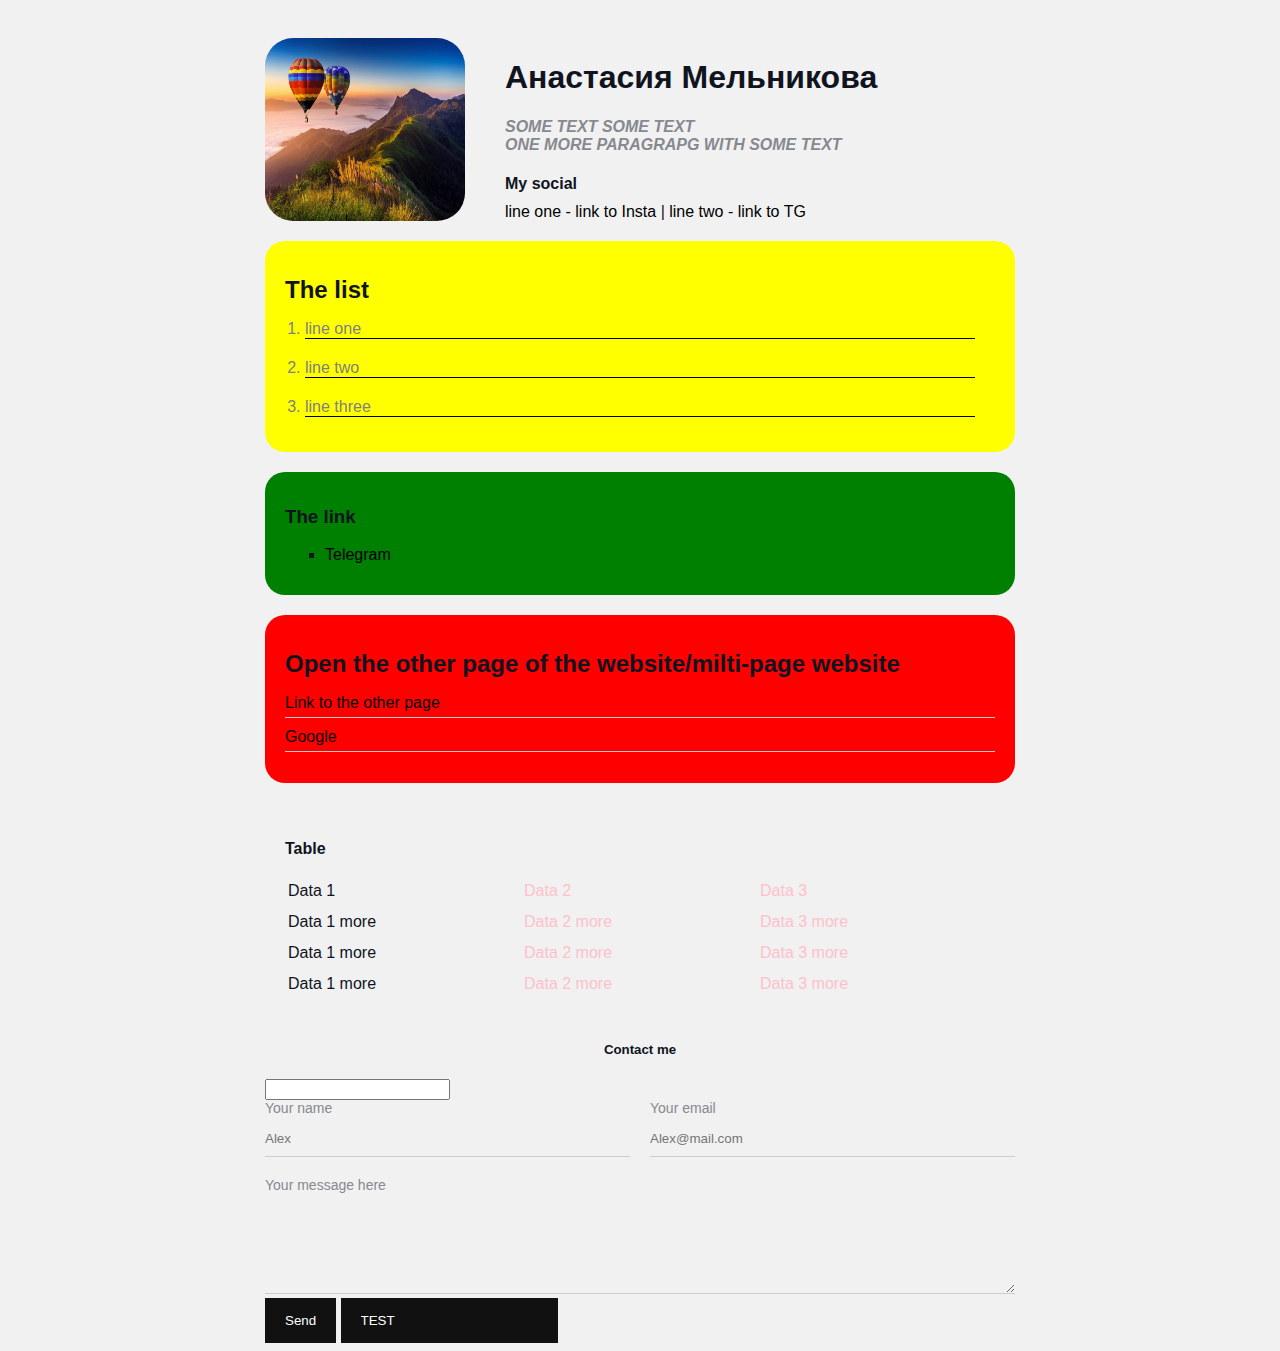
<file: index.html>
<!DOCTYPE html>
<html>
  <head>
    <meta charset="UTF-8" />
    <title>Melnikova CV</title>
    <link rel="stylesheet" href="styles.css" />
    <link rel="preconnect" href="https://fonts.googleapis.com" />
  </head>
  <body>
    <!-- <body style="background-color: red"> -->
    <!-- <table cellspacing="25"> -->
    <div class="container">
      <div class="info">
        <img src="picForHtml.jpg" alt="pic was not found" class="avatar" />
        <div class="info-text">
          <h1>Анастасия Мельникова</h1>
          <p>some text <strong>some text</strong></p>
          <p>One more paragrapg with some text</p>
          <h4>My social</h4>

          <a href="https://www.instagram.com/" target="_blank"
            >line one - link to Insta</a
          >
          |
          <a href="https://web.telegram.org/a/" target="_blank"
            >line two - link to TG</a
          >
        </div>
      </div>

      <div class="card bg-yellow">
        <h2>The list</h2>
        <ol class="list">
          <li>line one</li>
          <li>line two</li>
          <li>line three</li>
        </ol>
      </div>

      <div class="card bg-green">
        <h3>The link</h3>
        <ul type="square">
          <li>
            <a href="https://t.me/nastasia_melnikova" target="_blank"
              >Telegram</a
            >
          </li>
        </ul>
      </div>

      <div class="card bg-red">
        <h2>Open the other page of the website/milti-page website</h2>

        <ul class="link-list">
          <li>
            <a href="theOtherPage.html" target="_blank"
              >Link to the other page</a
            >
          </li>
          <li>
            <a href="https://google.com" target="_blank">Google</a>
          </li>
        </ul>
      </div>

      <div class="card">
        <h4>Table</h4>
        <table class="table">
          <tr>
            <td>Data 1</td>
            <td>Data 2</td>
            <td>Data 3</td>
          </tr>
          <tr>
            <td>Data 1 more</td>
            <td>Data 2 more</td>
            <td>Data 3 more</td>
          </tr>
          <tr>
            <td>Data 1 more</td>
            <td>Data 2 more</td>
            <td>Data 3 more</td>
          </tr>
          <tr>
            <td>Data 1 more</td>
            <td>Data 2 more</td>
            <td>Data 3 more</td>
          </tr>
        </table>
      </div>
      <div class="contact">
        <h5>Contact me</h5>
        <input action="/">
          <div class="row">
            <div class="form-group">
              <label for="name">Your name</label>
              <input type="text" id="name" placeholder="Alex" />
            </div>
            <div class="form-group">
              <label for="email">Your email</label>
              <input type="email" id="email" placeholder="Alex@mail.com" />
            </div>
          </div>
          <div class="form-group">
            <label for="text">Your message here</label>
            <textarea name="text" id="text" cols="15" rows="5"></textarea>
          </div>

          <input class="btn" type="submit" value="Send" />
        
        <input class="btn" type="text" value="TEST"/>
      </form>
      </div>

      <!-- <div class="box-model">
        <div></div>
        <div></div>
        <div></div>
        <div></div>
      </div>
    </div> -->
    <div class="position">
      <div class="box"></div>
    </div>
  </body>
</html>

<!-- <html>
    <head>
        <title>
            Melnikova CV
        </title>
    </head>
    <body>
        <h1>
            Hello! HTML body starts here
        
        </h1>
           <hr size="15" noshade  color="red" />
        <br />
        <h3>This is HTML Course by Minin</h3>
        <p>Some text</p>
        <p>
            Some text (p with TAB)
        </p>
        </body>
   </html> -->
</file>
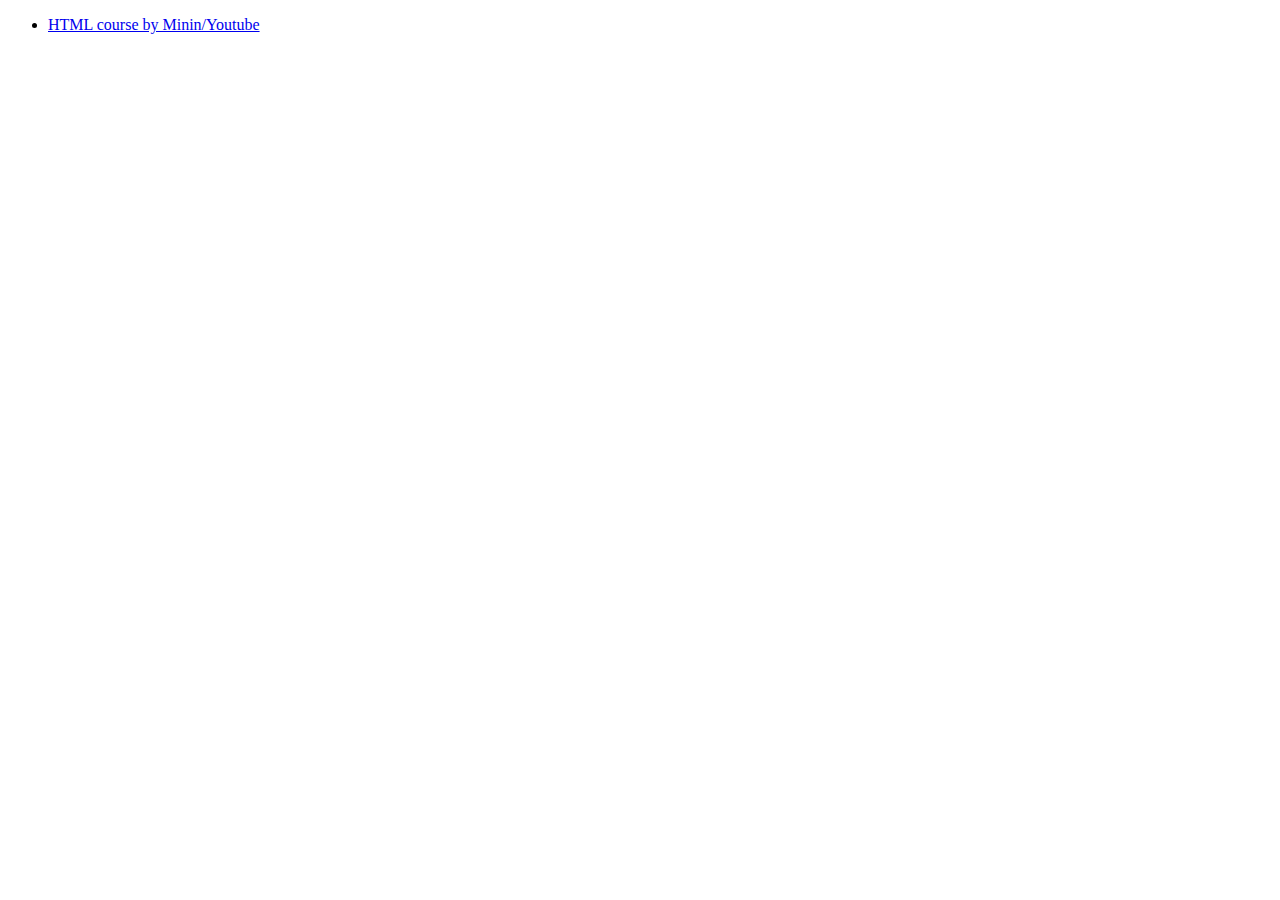
<file: theOtherPage.html>
<!DOCTYPE html>
<html lang="en">
  <head>
    <meta charset="UTF-8" />
    <title>The other page</title>
  </head>
  <body>
    <ul>
      <li>
        <a href="https://www.youtube.com/watch?v=DOEtVdkKwcU" target="_blank"
          >HTML course by Minin/Youtube</a
        >
      </li>
    </ul>
  </body>
</html>
</file>
<file: styles.css>
/* @import url("https://fonts.googleapis.com/css2?family=Roboto:ital,wght@1,300&display=swap"); */

/* * {
  padding: 0;
  margin: 0;
} */
body {
  background-color: #f1f1f1;
  color: #0f141e;

  font-size: 16px;
  font-weight: normal;
  font-family: "Roboto", sans-serif;

  /* font: normal 16px "Roboto", sans-serif; */
}

a {
  color: black;
  text-decoration: none;
}
a:hover {
  text-decoration: underline;
}
a:active {
  color: blue;
}
a:visited {
  color: grey;
}

.avatar {
  width: 200px;
  border-radius: 28px;
}
.info {
  margin-bottom: 20px;
  display: flex;
}
@media (max-width: 700px) {
  .info {
    text-align: center;
    display: block;
  }
}
.info p {
  color: #86898f;
  margin: 0;
  font-style: italic;
  font-weight: bold;
  text-decoration: none;
  text-transform: uppercase;
  /* letter-spacing: normal; */
  /* word-spacing: normal; */
}

.info-text {
  margin-left: 40px;
}
.info-text h4 {
  margin-bottom: 10px;
}

.container {
  max-width: 750px;
  margin: auto;
  padding-top: 30px;
}

/* .social {
  background: red;
  padding: 15px;

  margin: 20px;

  border: 5px solid black;
  border-bottom-style: dotted;
  border-top-width: 25px;
} */

/* padding: 15 px 40 px; */
/* padding: 15px 20 px 25px 30px; */
/* padding-left: 30px; */
/* border: solid green; */

.box-model > div {
  float: left;
  background-color: black;
  height: 200px;
  width: 25%;
  border: 4px solid purple;
  box-sizing: border-box;
}

.card {
  padding: 15px 20px;
  margin-bottom: 20px;
  border-radius: 20px;
}
.card h2 {
  margin-bottom: 10px;
}
.bg-yellow {
  background-color: yellow;
}
.bg-green {
  background: green;
}
.bg-red {
  background: red;
}

.list {
  padding: 0 20px;
  /* list-style: none; */
}

.list li {
  color: gray;
  margin-bottom: 20px;
  border-bottom: solid 1px black;
}
.table {
  width: 100%;
}

.table td {
  padding-bottom: 10px;
}

.table td:nth-child(2),
.table td:nth-child(3) {
  color: pink;
}

/* .table tr:nth-child(even) {
  background: red;
} */

.link-list {
  list-style: none;
  padding: 0;
}
.link-list li {
  margin-bottom: 10px;
  padding-bottom: 5px;
  border-bottom: 1px solid #ccc;
}

.contact h5 {
  text-align: center;
}

.form-group label {
  display: block;
  font-size: 14px;
  color: #86898f;
}

.form-group input,
.form-group textarea {
  width: 100%;
  box-sizing: border-box;
  border: none;
  background: transparent;
  border-bottom: 1px solid #ccc;
  color: black;
  padding: 15px 0 10px;
  outline: none;
  font-family: inherit;
}

.row {
  display: flex;
  margin-bottom: 20px;
}

.row > .form-group {
  width: 50%;
  margin-right: 20px;
}

.row > .form-group:last-child {
  margin-right: 0;
}
.btn {
  background: #111;
  color: #fff;
  border: none;
  padding: 15px 20px;
  font-family: inherit;
  cursor: pointer;
}
.btn:hover {
  opacity: 0.9;
}

/* Position */
/* .position {
  position: relative;
  height: 300px;
  border: 4px solid black;
  margin-top: 40px;
  padding: 20px;
} 

.box {
  position: absolute;
  bottom: 0;
  right: 0;
  width: 50px;
  height: 50px;
  background-color: lavender;
}*/

/* position: fixed;
    top: 150px;
  часто используется 
  для фиксации навигационной панели 
  или какой-то кнопки */
</file>
